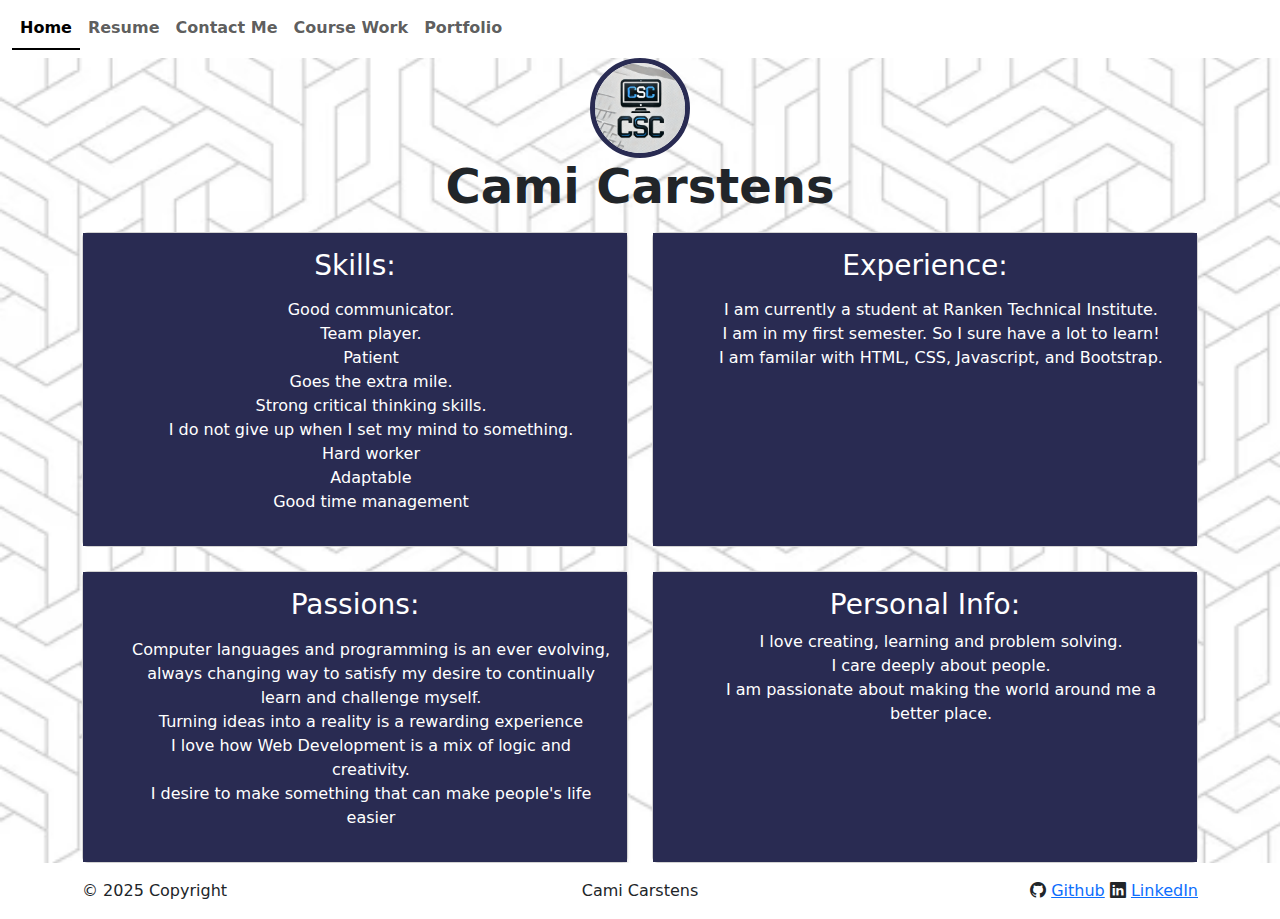
<file: index.html>
<!DOCTYPE html>
<html lang="en">
<head>
    <meta charset="UTF-8">
    <meta name="viewport" content="width=device-width, initial-scale=1.0">
    <link rel="stylesheet" href="styles/web-portfolio.css">
    <title>Cami Carstens</title>
    <link href="https://cdn.jsdelivr.net/npm/bootstrap@5.3.3/dist/css/bootstrap.min.css" rel="stylesheet" integrity="sha384-QWTKZyjpPEjISv5WaRU9OFeRpok6YctnYmDr5pNlyT2bRjXh0JMhjY6hW+ALEwIH" crossorigin="anonymous">
    <script src="https://cdn.jsdelivr.net/npm/bootstrap@5.3.3/dist/js/bootstrap.bundle.min.js" integrity="sha384-YvpcrYf0tY3lHB60NNkmXc5s9fDVZLESaAA55NDzOxhy9GkcIdslK1eN7N6jIeHz" crossorigin="anonymous"></script>
    <link rel="stylesheet" href="https://cdn.jsdelivr.net/npm/bootstrap-icons@1.11.3/font/bootstrap-icons.min.css">
    <link rel="icon" href="images/favicon.png">
    <style>
 body {
  background-image: url("images/bg-sample.jpg");
  background-repeat: no-repeat;
  background-size: cover;
 }
    
    </style>

</head>

<body class="aboutMe">
    <header>
        <nav class="aboutMeNav navbar navbar-expand-lg fw-bold bg-white">
            <div class="container-fluid">
              <button class="navbar-toggler" type="button" data-bs-toggle="collapse" data-bs-target="#navbarNav" aria-controls="navbarNav" aria-expanded="false" aria-label="Toggle navigation">
                <span class="navbar-toggler-icon"></span>
              </button>
              <div class="collapse navbar-collapse" id="navbarNav">
                <ul class="navbar-nav">
                  <li class="nav-item">
                    <a class="nav-link active" aria-current="page" href="index.html">Home</a>
                  </li>

                  <li class="nav-item">
                    <a class="nav-link" href="resume.html">Resume</a>
                  </li>
                  <li class="nav-item">
                    <a class="nav-link" href="contact.html">Contact Me</a>
                  </li>
                  <li class="nav-item">
                    <a class="nav-link" href="course-work.html">Course Work</a>
                  </li>
                  <li class="nav-item">
                    <a class="nav-link" href="portfolio.html">Portfolio</a>
                  </li>
                </ul>
              </div>
            </div>
          </nav>
    </header>
<main>

    <div class="aboutMeContainer text-center">
      <img
      src="images/CSC-logo.jpg"
      alt="Student picture"
      class="indexPic img-fluid"
      style="max-width: 100px">
              <h1 class="display-5 pb-2 text-center fw-semibold">Cami Carstens</h1>
    </div>

<div class="container text-center">
    <div class="row row-cols-1 row-cols-md-2 g-4">
            <div class="col">
                <div class="card h-100">
                    <div class="aboutCard1 card-body">
                        <h3 class="card-title text-white">Skills:</h3>
                        <p class="card-text"></p>
                            <ul class="aboutMeText">
                              <li>Good communicator.</li>
                              <li>Team player.</li>
                                <li>Patient</li>
                                <li>Goes the extra mile.</li>
                                <li>Strong critical thinking skills.</li>
                                <li>I do not give up when I set my mind to something.</li>
                                <li>Hard worker</li>
                                <li>Adaptable</li>
                                <li>Good time management</li>
                            </ul>
                </div>
            </div>
        </div>

    <div class="col">
        <div class="card h-100">
            <div class="aboutCard2 card-body">
                <h3 class="card-title text-white">Experience:</h3>
                <p class="card-text"></p>
                 <ul  class="aboutMeText2">
                  <li>I am currently a student at Ranken Technical Institute.</li>
                  <li> I am in my first semester. So I sure have a lot to learn!</li>
                  <li>I am familar with HTML, CSS, Javascript, and Bootstrap.</li>
                  <li> </li>
                  <li></li>
                  <li></li>
                  </ul>
          </div>
        </div>
    </div>

    <div class="col">
          <div class="card h-100">
            <div class="aboutCard3 card-body">
                <h3 class="card-title text-white">Passions:</h3>
                <p class="card-text"></p>
                  <ul class="aboutMeText3">
                  <li>Computer languages and programming is an ever evolving, always changing way to satisfy my desire to continually learn and challenge myself.</li>
                  <li>Turning ideas into a reality is a rewarding experience </li>
                  <li>I love how Web Development is a mix of logic and creativity.</li>
                  <li>I desire to make something that can make people's life easier</li>
                  </ul>
            </div>
        </div>
    </div>

    <div class="col">
        <div class="card h-100">
            <div class="aboutCard4 card-body">
            <h3 class="text-white">Personal Info:</h3>
            <p class="card-title"></p>
             <ul class="aboutMeText4">
              <li></li>
              <li>I love creating, learning and problem solving.</li>
              <li>I care deeply about people.</li>
              <li>I am passionate about making the world around me a better place.</li>
              </ul>
          </div>
        </div>
    </div>
</div>
</div>




</main>
<footer class="text-dark py-3 bg-white">
  <div class="container">
    <div class="row d-flex">
      <div class="col-md-4 text-center text-md-start">&copy; 2025 Copyright</div>
      <div class="col-md-4 text-center">Cami Carstens
      </div>
      <div class="col-md-4 text-center text-md-end">
        <i class="bi bi-github"></i>
        <a href="https://github.com/Cami-Carstens">Github</a>
        <i class="bi bi-linkedin"></i>
        <a href="https://www.linkedin.com/in/cami-carstens-7a5442355/">LinkedIn</a>
      </div></div>
    </div>

  </footer>

</body>
</html>
</file>
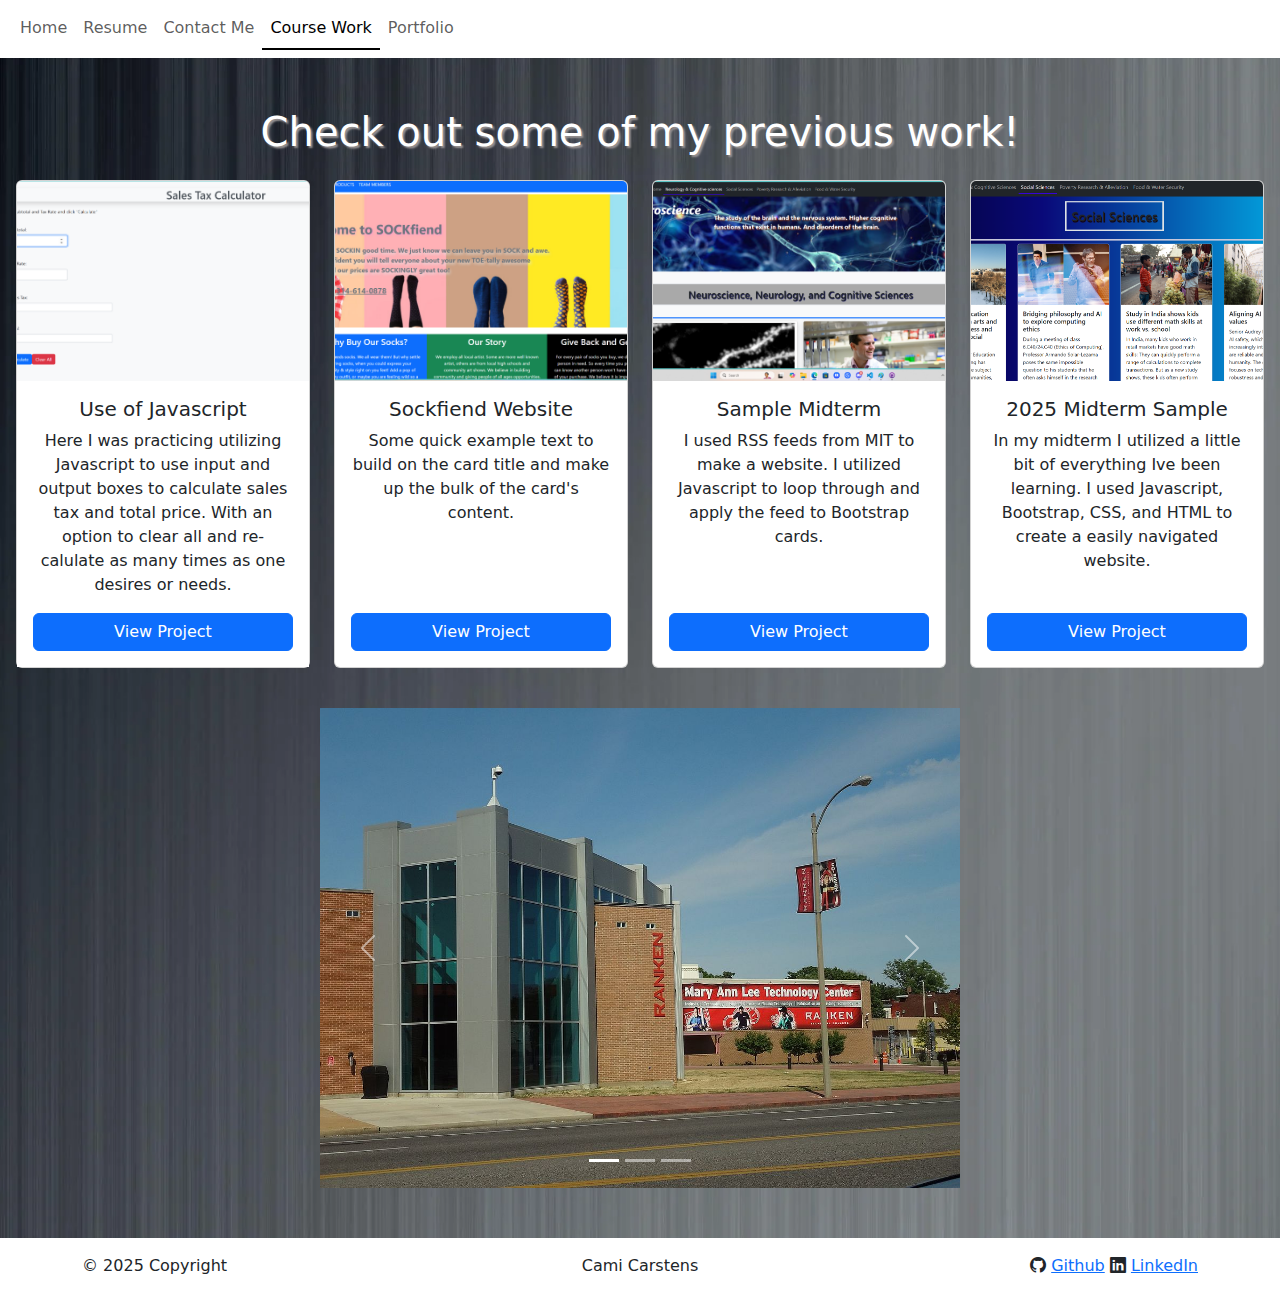
<file: course-work.html>
<!DOCTYPE html>
<html lang="en">
<head>
    <meta charset="UTF-8">
    <meta name="viewport" content="width=device-width, initial-scale=1.0">
    <link rel="stylesheet" href="styles/web-portfolio.css">
    <title>Cami Carstens</title>
    <link href="https://cdn.jsdelivr.net/npm/bootstrap@5.3.3/dist/css/bootstrap.min.css" rel="stylesheet" integrity="sha384-QWTKZyjpPEjISv5WaRU9OFeRpok6YctnYmDr5pNlyT2bRjXh0JMhjY6hW+ALEwIH" crossorigin="anonymous">
    <script src="https://cdn.jsdelivr.net/npm/bootstrap@5.3.3/dist/js/bootstrap.bundle.min.js" integrity="sha384-YvpcrYf0tY3lHB60NNkmXc5s9fDVZLESaAA55NDzOxhy9GkcIdslK1eN7N6jIeHz" crossorigin="anonymous"></script>
    <link rel="stylesheet" href="https://cdn.jsdelivr.net/npm/bootstrap-icons@1.11.3/font/bootstrap-icons.min.css">
    <link rel="icon" href="images/favicon.png">
    
    <style>
     body { background-image: url("images/course-work.jpg");
    background-repeat: no-repeat;
    background-size: cover;
  }
      
         
         </style>


</head>
<body class="courseWork">
    <header>
        <nav class="courseWorkNavbar navbar navbar-expand-lg bg-white">
            <div class="container-fluid">
              <button class="navbar-toggler" type="button" data-bs-toggle="collapse" data-bs-target="#navbarNav" aria-controls="navbarNav" aria-expanded="false" aria-label="Toggle navigation">
                <span class="navbar-toggler-icon"></span>
              </button>
              <div class="collapse navbar-collapse" id="navbarNav">
                <ul class="navbar-nav">
                  <li class="nav-item">
                    <a class="nav-link" href="index.html">Home</a>
                  </li>
                
                  <li class="nav-item">
                    <a class="nav-link" href="resume.html">Resume</a>
                  </li>
                  <li class="nav-item">
                    <a class="nav-link" href="contact.html">Contact Me</a>
                  </li>
                  <li class="nav-item">
                    <a class="nav-link active" aria-current="page" href="course-work.html">Course Work</a>
                  </li>
                  <li class="nav-item">
                    <a class="nav-link" href="portfolio.html">Portfolio</a>
                  </li>
                </ul>
              </div>
            </div>
          </nav>
    <div class="courseWorkHeader container-fluid">
        <h1 class="text-center"></h1>
    </div>



  </header>
    <main>




  <div class="courseWorkContainer text-center m-3">
      <h3 class="courseSample m-4">Check out some of my previous work!</h3>
  <div class="row">
    <div class="col-lg-3 col-md-6 col-sm-12 mb-4">
      <div class="courseWorkCard card h-100 d-flex flex-column">
      <img src="images/sample4.png" class="card-img-top" alt="...">
      <div class="card-body d-flex flex-column bg-white">
        <h5 class="card-title">Use of Javascript</h5>
        <p class="card-text">Here I was practicing utilizing Javascript to use input and output boxes to
          calculate sales tax and total price. With an option to clear all and re-calulate as many
          times as one desires or needs.
        </p>
        <a href="#" class="btn btn-primary mt-auto">View Project</a>
      </div>
      </div>
      </div>

      <div class="col-lg-3 col-md-6 col-sm-12 mb-4">
        <div class="courseWorkCard card h-100 d-flex flex-column">
        <img src="images/sockfiend.png" class="card-img-top" alt="pic of sample work">
        <div class="card-body d-flex flex-column">
          <h5 class="card-title">Sockfiend Website</h5>
          <p class="card-text">Some quick example text to build on the card title and make up the bulk of the card's content.</p>
          <a href="#" class="btn btn-primary mt-auto">View Project</a>
        </div>
        </div>
      </div>

      <div class="col-lg-3 col-md-6 col-sm-12 mb-4">
        <div class="courseWorkCard card h-100 d-flex flex-column">
        <img src="images/sample2.png" class="card-img-top" alt="pic of sample work">
        <div class="card-body d-flex flex-column">
          <h5 class="card-title">Sample Midterm</h5>
          <p class="card-text">I used RSS feeds from MIT to make a website. I utilized Javascript to loop through and apply the feed to Bootstrap cards.</p>
          <a href="https://cami-carstens.github.io/RSS-midterm/" class="btn btn-primary mt-auto">View Project</a>
        </div>
      </div>
    </div>

    

      <div class="col-lg-3 col-md-6 col-sm-12 mb-4">
        <div class="courseWorkCard card h-100 d-flex flex-column">
        <img src="images/sample3.png" class="card-img-top" alt="pic of sample work">
        <div class="card-body d-flex flex-column">
          <h5 class="card-title">2025 Midterm Sample</h5>
          <p class="card-text">In my midterm I utilized a little bit of everything Ive been learning.
            I used Javascript, Bootstrap, CSS, and HTML to create a easily navigated website.
          </p>
          <a href="https://cami-carstens.github.io/RSS-midterm/" class="btn btn-primary mt-auto">View Project</a>
        </div>
      </div>
    </div>
  </div>
</div>

<div id="carouselExampleIndicators" class="carousel slide w-50 mx-auto">
  <div class="carousel-indicators">
    <button type="button" data-bs-target="#carouselExampleIndicators" data-bs-slide-to="0" class="active" aria-current="true" aria-label="Slide 1"></button>
    <button type="button" data-bs-target="#carouselExampleIndicators" data-bs-slide-to="1" aria-label="Slide 2"></button>
    <button type="button" data-bs-target="#carouselExampleIndicators" data-bs-slide-to="2" aria-label="Slide 3"></button>
  </div>
  <div class="carousel-inner">
    <div class="carousel-item active">
      <img src="images/ranken-4.jpg" class="d-block w-100" alt="...">
    </div>
    <div class="carousel-item">
      <img src="images/code-sample.jpg" class="d-block w-100" alt="...">
    </div>
    <div class="carousel-item">
      <img src="images/ranken-pic3.png" class="d-block w-100" alt="...">
    </div>
    <div class="carousel-item">
      <img src="images/ranken-pic2.jpg" class="d-block w-100" alt="...">
    </div>
  </div>
  <button class="carousel-control-prev" type="button" data-bs-target="#carouselExampleIndicators" data-bs-slide="prev">
    <span class="carousel-control-prev-icon" aria-hidden="true"></span>
    <span class="visually-hidden">Previous</span>
  </button>
  <button class="carousel-control-next" type="button" data-bs-target="#carouselExampleIndicators" data-bs-slide="next">
    <span class="carousel-control-next-icon" aria-hidden="true"></span>
    <span class="visually-hidden">Next</span>
  </button>
</div>
    </main>

    <footer class="courseWorkFooter py-3 bg-white">
      <div class="container">
        <div class="row d-flex">
          <div class="col-md-4 text-center text-md-start">&copy; 2025 Copyright</div>
          <div class="col-md-4 text-center">Cami Carstens
          </div>
          <div class="col-md-4 text-center text-md-end">
            <i class="bi bi-github"></i>
            <a href="https://github.com/Cami-Carstens">Github</a>
            <i class="bi bi-linkedin"></i>
            <a href="https://www.linkedin.com/in/cami-carstens-7a5442355/">LinkedIn</a>
          </div>
        </div>
      </div>
      </footer>

</body>
</html>
</file>
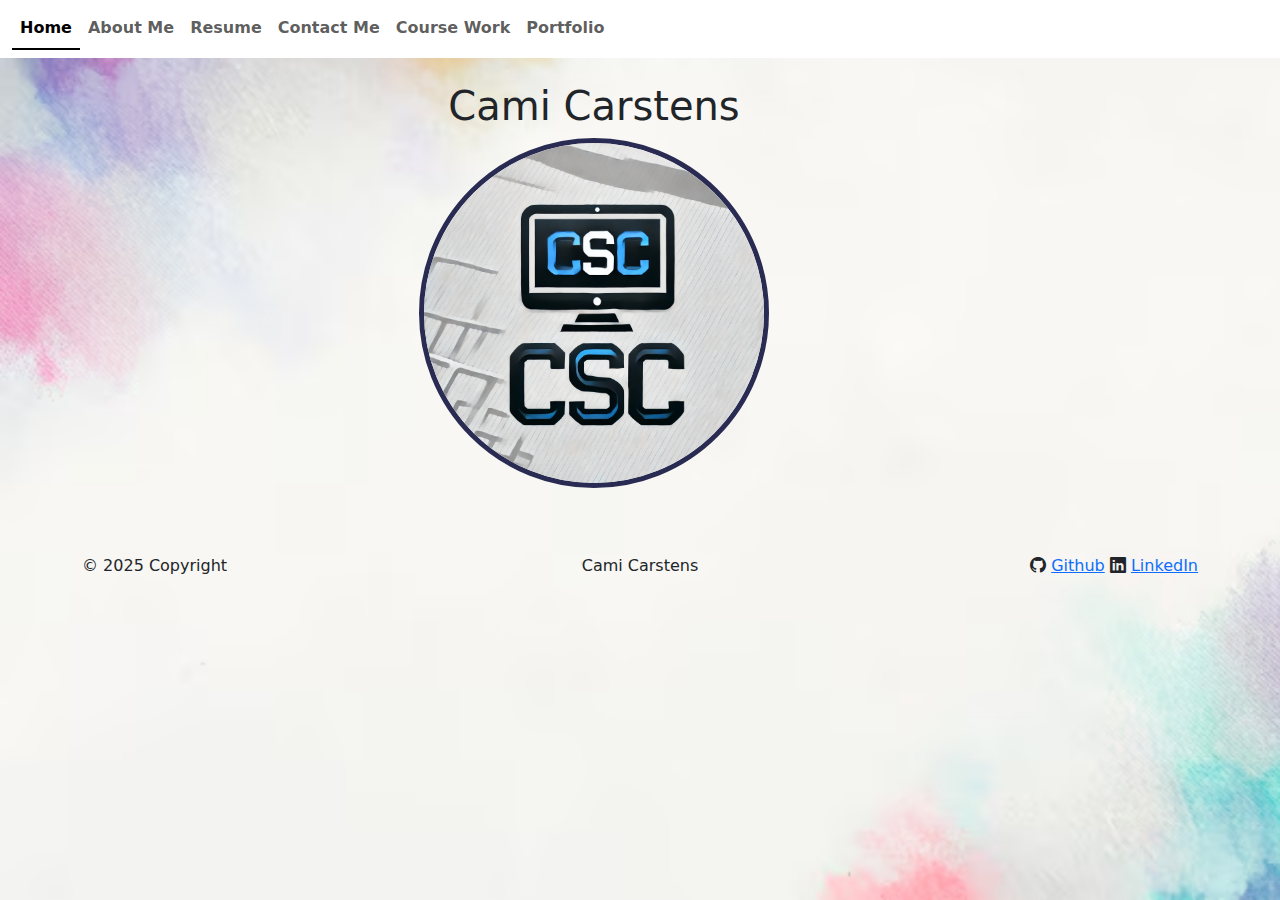
<file: oldindex.html>
<!DOCTYPE html>
<html lang="en">
<head>
    <meta charset="UTF-8">
    <meta name="viewport" content="width=device-width, initial-scale=1.0">
    <link rel="stylesheet" href="styles/web-portfolio.css">
    <title>Cami Carstens</title>
    <link href="https://cdn.jsdelivr.net/npm/bootstrap@5.3.3/dist/css/bootstrap.min.css" rel="stylesheet" integrity="sha384-QWTKZyjpPEjISv5WaRU9OFeRpok6YctnYmDr5pNlyT2bRjXh0JMhjY6hW+ALEwIH" crossorigin="anonymous">
    <script src="https://cdn.jsdelivr.net/npm/bootstrap@5.3.3/dist/js/bootstrap.bundle.min.js" integrity="sha384-YvpcrYf0tY3lHB60NNkmXc5s9fDVZLESaAA55NDzOxhy9GkcIdslK1eN7N6jIeHz" crossorigin="anonymous"></script>
    <link rel="stylesheet" href="https://cdn.jsdelivr.net/npm/bootstrap-icons@1.11.3/font/bootstrap-icons.min.css">
    <link rel="icon" href="images/favicon.png">
    
    <style>
    body {
        background-image: url("images/homepage.jpg");
        background-size: cover;
        background-repeat: no-repeat;
        background-attachment: fixed; 

    }
    </style>


</head>
<body>
  <header>
  
        <nav class="navbar navbar-expand-lg fw-bold bg-white">
            <div class="container-fluid">
              <button class="navbar-toggler" type="button" data-bs-toggle="collapse" data-bs-target="#navbarNav" aria-controls="navbarNav" aria-expanded="false" aria-label="Toggle navigation">
                <span class="navbar-toggler-icon"></span>
              </button>
              <div class="collapse navbar-collapse" id="navbarNav">
                <ul class="navbar-nav">
                  <li class="nav-item">
                    <a class="nav-link active" aria-current="page" href="#">Home</a>
                  </li>
                  <li class="nav-item">
                    <a class="nav-link" href="about-me.html">About Me</a>
                  </li>
                  <li class="nav-item">
                    <a class="nav-link" href="resume.html">Resume</a>
                  </li>
                  <li class="nav-item">
                    <a class="nav-link" href="contact.html">Contact Me</a>
                  </li>
                  <li class="nav-item">
                    <a class="nav-link" href="course-work.html">Course Work</a>
                  </li>
                  <li class="nav-item">
                    <a class="nav-link" href="portfolio.html">Portfolio</a>
                  </li>
                </ul>
              </div>
            </div>
          </nav>

    </header>
  <main>
    <div class="container text-center m-4">
      <div class="row">
        <div class="col">
          <h1 class="indexHeading">Cami Carstens</h1>
            <img
            src="images/CSC-logo.jpg"
            alt="Student picture"
            class="indexPic img-fluid"
            style="max-width: 350px">
        </div>
      </div>
      </div>



    </main>


    <footer class="indexFooter text-dark py-3">
      <div class="container">
        <div class="row d-flex">
          <div class="col-md-4 text-center text-md-start">&copy; 2025 Copyright</div>
          <div class="col-md-4 text-center">Cami Carstens
          </div>
          <div class="col-md-4 text-center text-md-end">
            <i class="bi bi-github"></i>
            <a href="https://github.com/Cami-Carstens">Github</a>
            <i class="bi bi-linkedin"></i>
            <a href="https://www.linkedin.com/in/cami-carstens-7a5442355/">LinkedIn</a></div></div>
        </div>


    </footer>

</body>
</html>
</file>
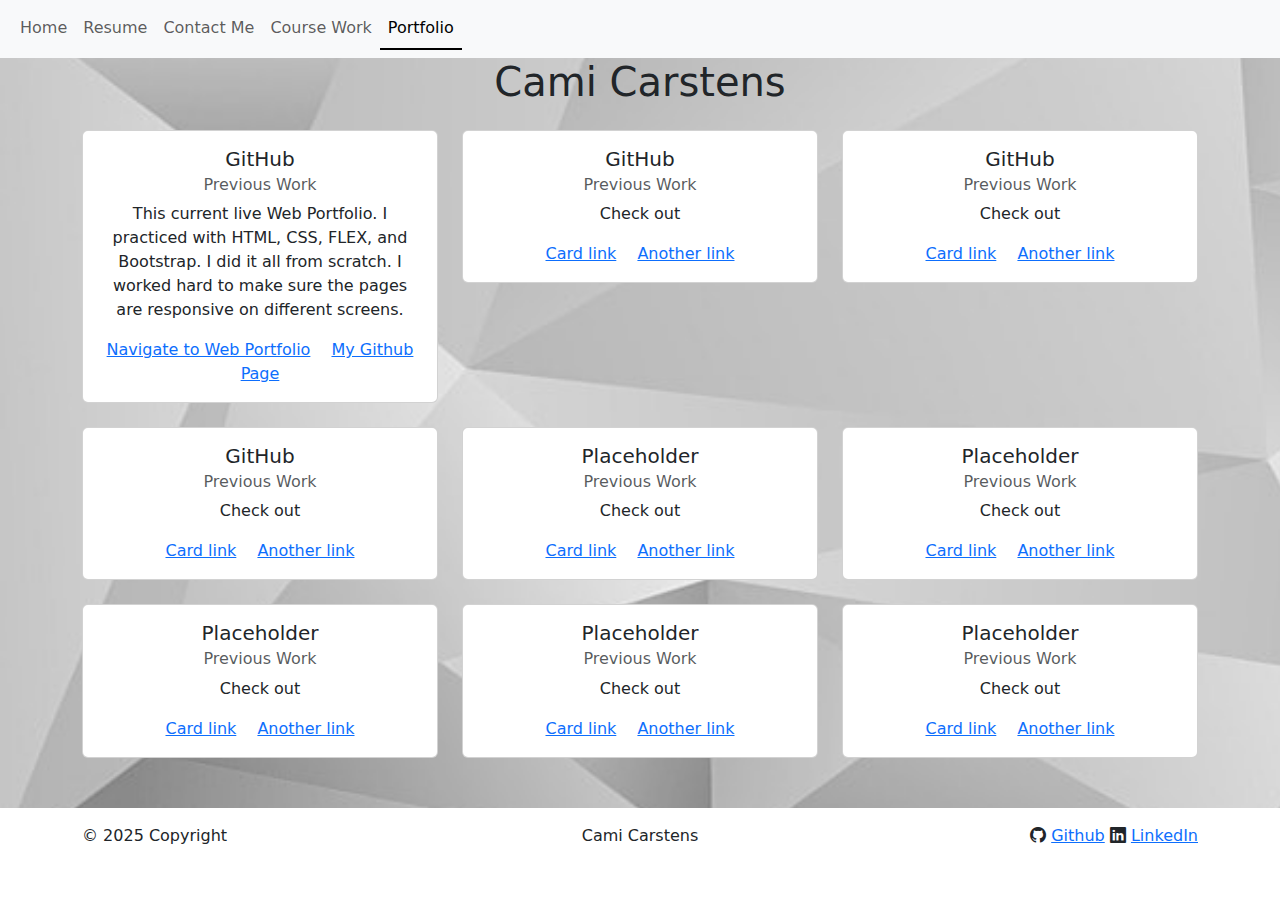
<file: portfolio.html>
<!DOCTYPE html> 
<html lang="en">
<head>
    <meta charset="UTF-8">
    <meta name="viewport" content="width=device-width, initial-scale=1.0">
    <link rel="stylesheet" href="styles/web-portfolio.css">
    <title>Cami Carstens</title>
    <link href="https://cdn.jsdelivr.net/npm/bootstrap@5.3.3/dist/css/bootstrap.min.css" rel="stylesheet" integrity="sha384-QWTKZyjpPEjISv5WaRU9OFeRpok6YctnYmDr5pNlyT2bRjXh0JMhjY6hW+ALEwIH" crossorigin="anonymous">
    <script src="https://cdn.jsdelivr.net/npm/bootstrap@5.3.3/dist/js/bootstrap.bundle.min.js" integrity="sha384-YvpcrYf0tY3lHB60NNkmXc5s9fDVZLESaAA55NDzOxhy9GkcIdslK1eN7N6jIeHz" crossorigin="anonymous"></script>
    <link rel="stylesheet" href="https://cdn.jsdelivr.net/npm/bootstrap-icons@1.11.3/font/bootstrap-icons.min.css">
    <link rel="icon" href="images/favicon.png">
    <style>
        body {
            background-image: url("images/portfolio-pg.jpg");
            background-size: cover;
            background-repeat: no-repeat;
        }
    </style>
</head>
<body>
    <header>
        <nav class="navbar navbar-expand-lg bg-body-tertiary">
            <div class="container-fluid">
                <button class="navbar-toggler" type="button" data-bs-toggle="collapse" data-bs-target="#navbarNav" aria-controls="navbarNav" aria-expanded="false" aria-label="Toggle navigation">
                    <span class="navbar-toggler-icon"></span>
                </button>
                <div class="collapse navbar-collapse" id="navbarNav">
                    <ul class="navbar-nav">
                        <li class="nav-item">
                            <a class="nav-link" href="index.html">Home</a>
                        </li>
                        <li class="nav-item">
                            <a class="nav-link" href="resume.html">Resume</a>
                        </li>
                        <li class="nav-item">
                            <a class="nav-link" href="contact.html">Contact Me</a>
                        </li>
                        <li class="nav-item">
                            <a class="nav-link" href="course-work.html">Course Work</a>
                        </li>
                        <li class="nav-item">
                            <a class="nav-link active" aria-current="page" href="portfolio.html">Portfolio</a>
                        </li>
                    </ul>
                </div>
            </div>
        </nav>

        <div class="container-fluid">
            <h1 class="text-center">Cami Carstens</h1>
        </div>

        <div class="container text-center">
            <!-- First row -->
            <div class="row mt-4">
                <div class="col-md-4">
                    <div class="card">
                        <div class="card-body">
                            <h5 class="card-title">GitHub</h5>
                            <h6 class="card-subtitle mb-2 text-body-secondary">Previous Work</h6>
                            <p class="card-text">This current live Web Portfolio. I practiced with HTML, CSS, FLEX, and Bootstrap. I did it all from scratch.
                              I worked hard to make sure the pages are responsive on different screens.</p>
                            <a href="https://cami-carstens.github.io/Web-Portfolio/" class="card-link">Navigate to Web Portfolio</a>
                            <a href="https://github.com/Cami-Carstens" class="card-link">My Github Page</a>
                        </div>
                    </div>
                </div>
                <div class="col-md-4">
                    <div class="card">
                        <div class="card-body">
                            <h5 class="card-title">GitHub</h5>
                            <h6 class="card-subtitle mb-2 text-body-secondary">Previous Work</h6>
                            <p class="card-text">Check out </p>
                            <a href="#" class="card-link">Card link</a>
                            <a href="#" class="card-link">Another link</a>
                        </div>
                    </div>
                </div>
                <div class="col-md-4">
                    <div class="card">
                        <div class="card-body">
                            <h5 class="card-title">GitHub</h5>
                            <h6 class="card-subtitle mb-2 text-body-secondary">Previous Work</h6>
                            <p class="card-text">Check out </p>
                            <a href="#" class="card-link">Card link</a>
                            <a href="#" class="card-link">Another link</a>
                        </div>
                    </div>
                </div>
            </div>

            <!-- Second row -->
            <div class="row mt-4">
                <div class="col-md-4">
                    <div class="card">
                        <div class="card-body">
                            <h5 class="card-title">GitHub</h5>
                            <h6 class="card-subtitle mb-2 text-body-secondary">Previous Work</h6>
                            <p class="card-text">Check out </p>
                            <a href="#" class="card-link">Card link</a>
                            <a href="#" class="card-link">Another link</a>
                        </div>
                    </div>
                </div>
                <div class="col-md-4">
                    <div class="card">
                        <div class="card-body">
                            <h5 class="card-title">Placeholder</h5>
                            <h6 class="card-subtitle mb-2 text-body-secondary">Previous Work</h6>
                            <p class="card-text">Check out </p>
                            <a href="#" class="card-link">Card link</a>
                            <a href="#" class="card-link">Another link</a>
                        </div>
                    </div>
                </div>
                <div class="col-md-4">
                    <div class="card">
                        <div class="card-body">
                            <h5 class="card-title">Placeholder</h5>
                            <h6 class="card-subtitle mb-2 text-body-secondary">Previous Work</h6>
                            <p class="card-text">Check out </p>
                            <a href="#" class="card-link">Card link</a>
                            <a href="#" class="card-link">Another link</a>
                        </div>
                    </div>
                </div>
            </div>

            <!-- Third row -->
            <div class="row mt-4">
                <div class="col-md-4">
                    <div class="card">
                        <div class="card-body">
                            <h5 class="card-title">Placeholder</h5>
                            <h6 class="card-subtitle mb-2 text-body-secondary">Previous Work</h6>
                            <p class="card-text">Check out </p>
                            <a href="#" class="card-link">Card link</a>
                            <a href="#" class="card-link">Another link</a>
                        </div>
                    </div>
                </div>
                <div class="col-md-4">
                    <div class="card">
                        <div class="card-body">
                            <h5 class="card-title">Placeholder</h5>
                            <h6 class="card-subtitle mb-2 text-body-secondary">Previous Work</h6>
                            <p class="card-text">Check out </p>
                            <a href="#" class="card-link">Card link</a>
                            <a href="#" class="card-link">Another link</a>
                        </div>
                    </div>
                </div>
                <div class="col-md-4">
                    <div class="card">
                        <div class="card-body">
                            <h5 class="card-title">Placeholder</h5>
                            <h6 class="card-subtitle mb-2 text-body-secondary">Previous Work</h6>
                            <p class="card-text">Check out </p>
                            <a href="#" class="card-link">Card link</a>
                            <a href="#" class="card-link">Another link</a>
                        </div>
                    </div>
                </div>
            </div>
        </div>
    </header>

    <footer class="portfolioFooter text-dark py-3 bg-white">
        <div class="container">
            <div class="row d-flex">
                <div class="col-md-4 text-center text-md-start">&copy; 2025 Copyright</div>
                <div class="col-md-4 text-center">Cami Carstens</div>
                <div class="col-md-4 text-center text-md-end">
                    <i class="bi bi-github"></i>
                    <a href="https://github.com/Cami-Carstens">Github</a>
                    <i class="bi bi-linkedin"></i>
                    <a href="https://www.linkedin.com/in/cami-carstens-7a5442355/">LinkedIn</a>
                </div>
            </div>
        </div>
    </footer>
</body>
</html>
</file>
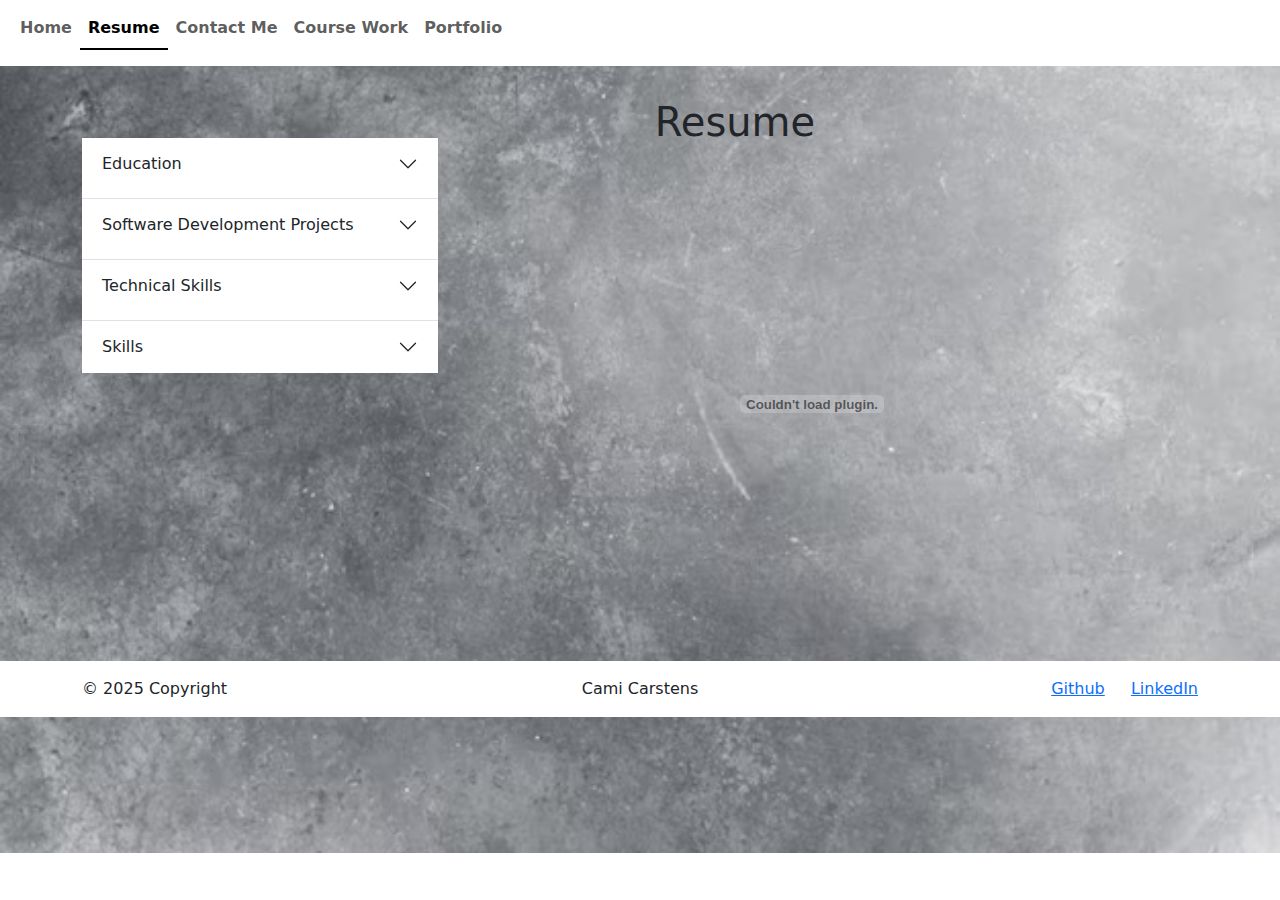
<file: resume.html>
<!DOCTYPE html>
<html lang="en">
<head>
    <meta charset="UTF-8">
    <meta name="viewport" content="width=device-width, initial-scale=1.0">
    <link rel="stylesheet" href="styles/web-portfolio.css">
    <title>Cami Carstens</title>
    <link href="https://cdn.jsdelivr.net/npm/bootstrap@5.3.3/dist/css/bootstrap.min.css" rel="stylesheet" integrity="sha384-QWTKZyjpPEjISv5WaRU9OFeRpok6YctnYmDr5pNlyT2bRjXh0JMhjY6hW+ALEwIH" crossorigin="anonymous">
    <script src="https://cdn.jsdelivr.net/npm/bootstrap@5.3.3/dist/js/bootstrap.bundle.min.js" integrity="sha384-YvpcrYf0tY3lHB60NNkmXc5s9fDVZLESaAA55NDzOxhy9GkcIdslK1eN7N6jIeHz" crossorigin="anonymous"></script>
    <link rel="stylesheet" href="https://cdn.jsdelivr.net/npm/bootstrap-icons@1.11.3/font/bootstrap-icons.min.css">
    <link rel="icon" href="images/favicon.png">

<style>
     body {
        background-image: url("images/index.jpg");
        background-size: cover;
        background-repeat: no-repeat;
       height:100%;
    }
  
</style>

  </head>
<body class="resumeNav">
    <header>
        <nav class="resumeNav navbar navbar-expand-lg bg-white">
            <div class="container-fluid mb-2">
              <button class="navbar-toggler" type="button" data-bs-toggle="collapse" data-bs-target="#navbarNav" aria-controls="navbarNav" aria-expanded="false" aria-label="Toggle navigation">
                <span class="navbar-toggler-icon"></span>
              </button>
              <div class="collapse navbar-collapse" id="navbarNav">
                <ul class="navbar-nav">
                  <li class="nav-item fw-bold">
                    <a class="nav-link" href="index.html">Home</a>
                  </li>
                  
                  <li class="nav-item fw-bold">
                    <a class="nav-link active" aria-current="page" href="resume.html">Resume</a>
                  </li>
                  <li class="nav-item fw-bold">
                    <a class="nav-link" href="contact.html">Contact Me</a>
                  </li>
                  <li class="nav-item fw-bold">
                    <a class="nav-link" href="course-work.html">Course Work</a>
                  </li>
                  <li class="nav-item fw-bold">
                    <a class="nav-link" href="portfolio.html">Portfolio</a>
                  </li>
                </ul>
              </div>
            </div>
          </nav>
    </header>

<!--Accordion Resume-->
<main class="resumePage">
<div class="container mt-4">
    <div class="row align-items-start">
            <div class="col-12 col-lg-4 pt-5">
            <div class="accordion accordion-flush right-aligned-accordion" id="accordionFlushExample">
            <div class="accordion-item">
            <h2 class="accordion-headerResume">
            <button class="accordion-button collapsed" type="button" data-bs-toggle="collapse" data-bs-target="#flush-collapseOne" aria-expanded="false" aria-controls="flush-collapseOne">
            Education
            </button>
          </h2>
          <div id="flush-collapseOne" class="accordion-collapse collapse" data-bs-parent="#accordionFlushExample">
            <div class="accordion-body">
              Ranken Technical College | St. Louis Mo. ASSOCIATE OF APPLICATION AND WEB DEVELOPMENT | 2025-2027
          </div>
        </div>
        </div>

        <div class="accordion-item">
          <h2 class="accordion-headerResume">
            <button class="accordion-button collapsed" type="button" data-bs-toggle="collapse" data-bs-target="#flush-collapseTwo" aria-expanded="false" aria-controls="flush-collapseTwo">
             Software Development Projects
            </button>
          </h2>
          <div id="flush-collapseTwo" class="accordion-collapse collapse" data-bs-parent="#accordionFlushExample">
            <div class="accordion-body">
              RSS News Aggregator- Developed a responsive web application using HTML, CSS, Bootstrap, and JavaScript to aggregate and display news from various RSS feeds 
            that I have interest in. Implemented a mobile first user friendly interface for easy navigation with customized layout of feed content. 
            <a href="https://cami-carstens.github.io/RSS-midterm" class="veiw website">View Here</a>
            </div>
          </div>
        </div>
        <div class="accordion-item">
          <h2 class="accordion-headerResume">
            <button class="accordion-button collapsed" type="button" data-bs-toggle="collapse" data-bs-target="#flush-collapseThree" aria-expanded="false" aria-controls="flush-collapseThree">
             Technical Skills
            </button>
          </h2>
          <div id="flush-collapseThree" class="accordion-collapse collapse" data-bs-parent="#accordionFlushExample">
            <div class="accordion-body">
                <p>Programming Languages: JavaScript</p>
                <p>Web Development: HTML5, CSS3, BOOTSTRAP</p>
                <p>Database Management: N/A</p>
                <p>Development Tools: Visual Studio Code, Visual Studio</p>
                <p>Version Control: GitHub</p>
            </div>
          </div>
        </div>

        <div class="accordion-item">
            <h2 class="accordion-headerResume">
              <button class="accordion-button collapsed" type="button" data-bs-toggle="collapse" data-bs-target="#flush-collapseFour" aria-expanded="false" aria-controls="flush-collapseFour">
             Skills
              </button>
            </h2>
            <div id="flush-collapseFour" class="accordion-collapse collapse" data-bs-parent="#accordionFlushExample">
              <div class="accordion-body">
                <ul>
                    <li>Hard Worker</li>
                    <li>Very Reliable</li>
                    <li>Teachable</li>
                    <li>I enjoy going the extra mile</li>
                    <li>Consistent and Stable</li>
                </ul>

          </div>
        </div>
    </div>

</div>
</div>
<!--PDF resume-->
<div class="col-12 col-lg-6 text-center">
    <h1 class="pdfResume m-2 text-center">Resume</h1>
    <object class="pdf"
            data="Cami-Carstens-resume.pdf"
            width="700"
            height="500">
        </object>
    </div>
</div>
</div>
</main>

<footer class="text-white py-3 bg-white">
  <div class="container">
    <div class="row d-flex">
      <div class="col-md-4 text-center text-md-start text-dark">&copy; 2025 Copyright</div>
      <div class="col-md-4 text-center text-dark">Cami Carstens
      </div>
      <div class="col-md-4 text-center text-md-end">
        <i class="bi bi-github"></i>
        <a href="https://github.com/Cami-Carstens">Github</a>
        <i class="bi bi-linkedin"></i>
        <a href="https://www.linkedin.com/in/cami-carstens-7a5442355/">LinkedIn</a>
      </div></div>
    </div>

  </footer>

</body>
</html>
</file>
<file: styles/web-portfolio.css>
.navbar-nav .active {
   border-bottom: 2px solid black;

}
.nav-link:hover {
    background-color: gray;
   
}

.indexFooter {
    position: relative;
    bottom: 0;
    left: 0;
    right: 0;
    width: 100%;
    margin-top: 50px;
}
.indexPic {
    border-radius: 50%;
    border: 5px solid rgb(41, 43, 82);
}



.homeLinks {
    font-size: 2em;
    font: white;

}
.homeLinks ul li a{
    color:  rgb(52, 24, 74);
    text-shadow: 4px 4px 4px rgb(132, 132, 170);
    font-size: 1.5em;


}
.homeLinks ul {
    list-style-type: none;
}




.aboutCard1, .aboutCard2, .aboutCard3, .aboutCard4 {
    background-color: rgb(41, 43, 82);
    
}


.aboutMeText, .aboutMeText2, .aboutMeText3, .aboutMeText4 {
    list-style-type: none;
    color: white;

}



.courseWorkHeader {
    margin-top: 15px;
    margin-bottom: 50px;
    color: white;
    border-radius: 25px;
    text-shadow: 2px 2px 2px  rgb(91, 87, 87);
    font-weight: 700;
   
}
.courseWorkHeader h1 {
    font-size: 3.5em;
}
.courseSample {
   
    color: white;
    text-shadow: 2px 2px 2px  rgb(154, 149, 149);
  
}


.courseWorkContainer h3 {
    font-size: 2.5em;
}

.card-img-top {
    height: 200px;
    object-fit: cover;
}

.courseWorkFooter {
 
    position: relative;
    bottom: 0;
    left: 0;
    right: 0;
    width: 100%;
    margin-top: 50px;
}

.right-aligned-accordion {
    max-width: 450px;
    margin-left: auto;
}


.contactMain {
    background-image: url("images/about-bg.jpg");
}

.contactPic {
    border-radius: 10%;
    height: 200px;
}

.accordion-item1, .accordion-item2, .accordion-item3 {
    background-color: rgb(212, 216, 218);
}
.accordion-header .accordion-button {
    background-color:rgb(154, 159, 161); 
}







.vertical-name {
    writing-mode: vertical-rl; 
    text-orientation: upright; 
    font-size: 2rem;
    font-weight: bold;
    color: rgb(40, 38, 38);
    text-shadow: 2px 2px 2px rgb(208, 215, 219);
    letter-spacing: 4px;
}

.portfolioFooter {
    position: relative;
    bottom: 0;
    left: 0;
    right: 0;
    width: 100%;
    margin-top: 50px;
}
.resumeFooter {
    
   

}



@media (max-width: 768px) {
    .vertical-name {
      writing-mode: unset; 
      text-orientation: unset; 
      font-size: 1.5rem; 
      letter-spacing: normal; 
  }
</file>
